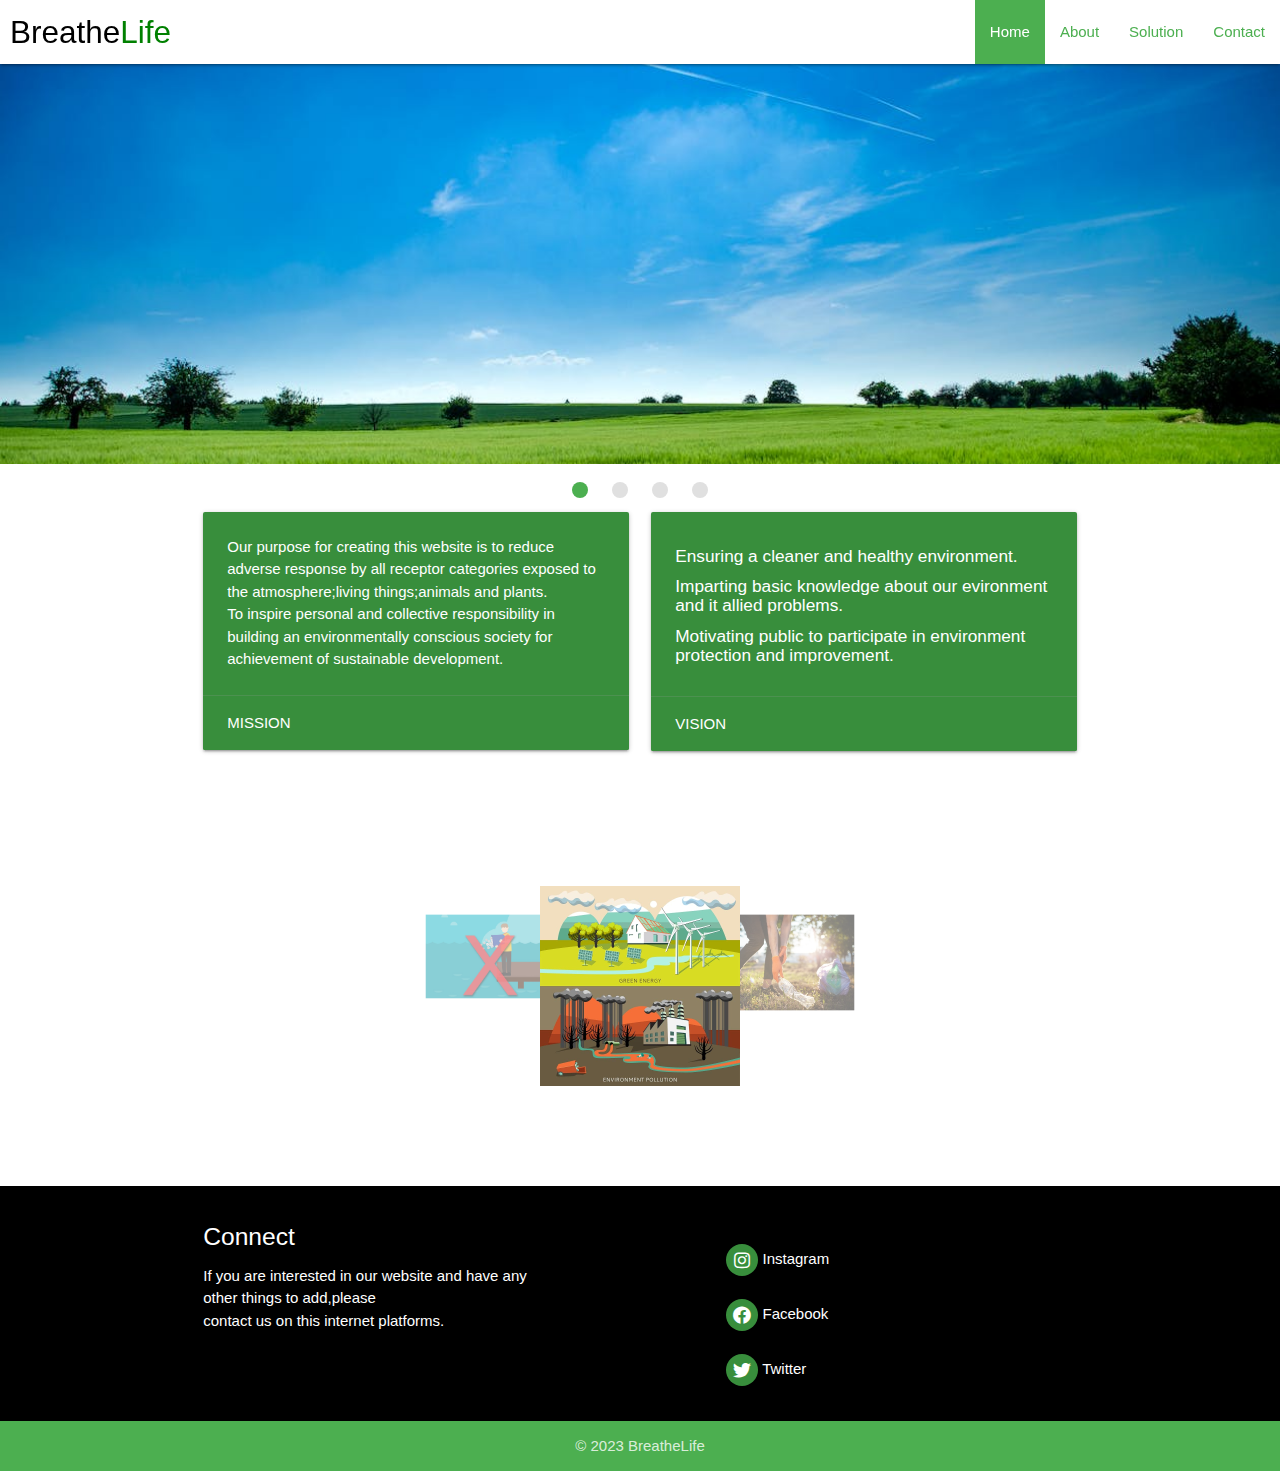
<file: index.html>
<!DOCTYPE html>
  <html>
    <head>

  <link rel="stylesheet" href="https://use.fontawesome.com/releases/v5.0.13/css/all.css"> 
      <link href="https://fonts.googleapis.com/icon?family=Material+Icons" rel="stylesheet">
      <link type="text/css" rel="stylesheet" href="css/materialize.min.css"  media="screen,projection"/>
      <meta name="viewport" content="width=device-width, initial-scale=1.0"/>
      </head>
    
    <body>
        <header>
            <div class="navbar-fixed">
            <nav class="white">
                <div class="nav-wrapper">
                    <a href="#" class="sidenav-trigger" data-target="menu"><i class="material-icons green-text">menu</i></a>
                    <a href="#" class="brand-logo black-text" style="padding-left: 10px;;">Breathe<span style="color: green;">Life</span></a>
                    <ul class="right hide-on-med-and-down">
                      <li class="active green"><a href="index.html">Home</a></li>
                      <li><a href="about.html" class="green-text">About</a></li>
                      <li><a href="solution.html" class="green-text">Solution</a></li>
                      <li><a href="contact.html" class="green-text">Contact</a></li>
                     
                    </ul>
                    </div>
                </div>
                
            </nav>
            </div>
            <ul class="sidenav" id="menu">
                <li><a href="#" class=" sidenav-close"><i class="material-icons right green-text">close</i></a></li>
                <li class="active green"><a href="index.html">Home</a></li>
                <li><a href="about.html" class="green-text">About</a></li>
                <li><a href="solution.html" class="green-text">Solution</a></li>
                <li><a href="contact.html" class="green-text">Contact</a></li>
            </ul>
        </header>
     <div class="slider">
      <ul class="slides">
              
          <li><img src="images/green1.jpeg" alt=""></li>
          <li><img src="images/green3.jpg" alt=""></li>
          <li><img src="images/green4.jpg" id="img"></li>
          <li><img src="images/green6.jpg"  class="responsive-img" style="height: 500px;"></li>
      </ul>
  </div>
        <div class="container">
          <div class="row">
            <div class="col s12 m6 l6">
              <div class="card green darken-2">
                <div class="card-content white-text">
                  <p>Our purpose for creating this website is to reduce adverse response by all receptor categories exposed to the atmosphere;living things;animals and plants.</p>
                  <p>To inspire personal and collective responsibility in building an environmentally conscious society for achievement of sustainable development.</p>
                </div>
                <div class="card-action">
                 <a href="#!" class="white-text">Mission</a>
                </div>
              </div>
            </div>

            <div class="col s12 m6 l6">
              <div class="card green darken-2">
                <div class="card-content white-text">
                 <h6>Ensuring a cleaner and healthy environment.</h6>
                 <h6>Imparting basic knowledge about our evironment and it allied problems.</h6>
                 <h6>Motivating public to participate in environment protection and improvement.</h6>
                </div>
                <div class="card-action">
                 <a href="#!" class="white-text">Vision</a>
                </div>
              </div>
            </div>

          </div>
        </div>

<div class="container">
                        
  <div class="carousel">
    <a class="carousel-item responsive-img" href="#one!"><img src="images/later4.jpg"></a>
    <a class="carousel-item responsive-img" href="#two!"><img src="images/later1.jpg"></a>
    <a class="carousel-item responsive-img" href="#three!"><img src="images/later3.png"></a>
    <a class="carousel-item responsive-img" href="#four!"><img src="images/later2.jpg"></a>
  </div>
                      </div>

    <footer class="page-footer black">
      <div class="container">
        <div class="row">
          <div class="col l5 s12">
            
            <h5 class="white-text">Connect</h5>
            <p>If you are interested in our website and have any other things to add,please<br> contact us on this internet platforms.</p>
          </div>
          <div class="col l4 offset-l2 s12"><br>
            
            <ul>
              <li><a href="#!" target ="_blank" class=" btn-floating btn-small green darken-2" data-position="bottom" data-tooltip="Instagram"> 
                <i class="fab fa-instagram"></i>
              </a>   Instagram</li><br>
              <li><a href="#!" target ="_blank" class=" btn-floating btn-small green darken-2" data-position="bottom" data-tooltip="Facebook">
                <i class="fab fa-facebook"></i>
              </a>   Facebook</li><br>
              <li><a href="#!" class=" btn-floating btn-small green darken-2" target ="_blank" data-position="bottom" data-tooltip="twitter">
                <i class="fab fa-twitter"></i>
              </a>   Twitter</li>
            </ul>
          </div>
        </div>
      </div>
      <div class="footer-copyright green">
        <div class="container center-align">&copy; 2023 BreatheLife</div>
      </div>
    </footer>
        

       

    </body>
  

    <script type="text/javascript" src="js/jquery.js"></script>
    <script type="text/javascript" src="js/materialize.min.js"></script>
    <script>
    $(document).ready(function(){
      $('.sidenav').sidenav();
      $('.scrollspy').scrollSpy();
      $('.fixed-action-btn').floatingActionButton();
      $('.modal').modal();
      $('.datepicker').datepicker();
      $('.timepicker').timepicker();
      $('.tabs').tabs();
      $('.materialboxed').materialbox();
      $('.parallax').parallax();
      $('.slider').slider();
      $('.carousel').carousel();
    });
  </script>

      
    

  </html>
</file>
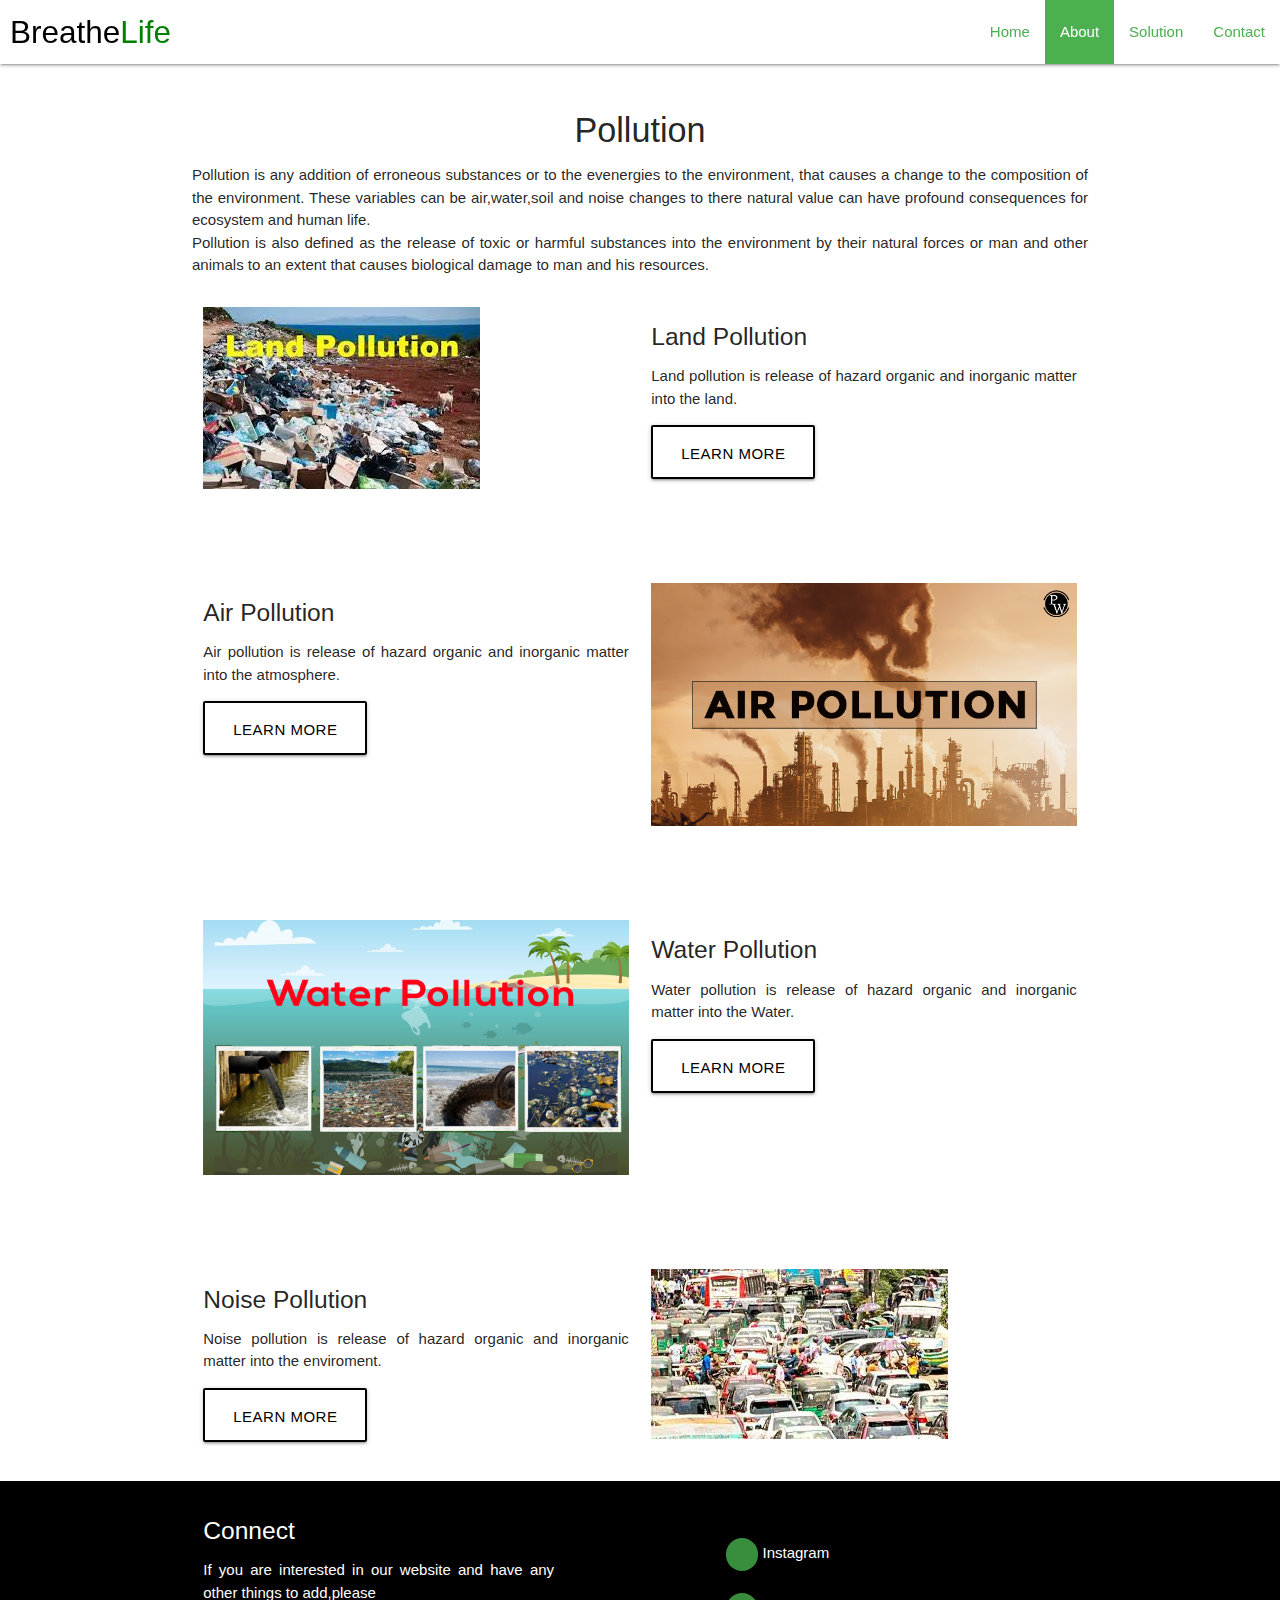
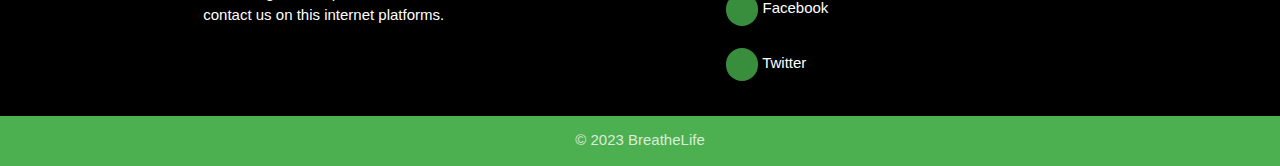
<file: about.html>
<!DOCTYPE html>
<html>
  <head>
       <!-- font awesome -->
<link rel="stylesheet" href="https://use.fontawesome.com/releases/v5.0.13/css/all.css" integrity="sha384-DNOHZ68U8hZfKXOrtjWvjxusGo9WQnrNx2sqG0tfsghAvtVlRW3tvkXWZh58N9jp" crossorigin="anonymous">
    <!--Import Google Icon Font-->
    <link href="https://fonts.googleapis.com/icon?family=Material+Icons" rel="stylesheet">
    <!--Import materialize.css-->
    <link type="text/css" rel="stylesheet" href="css/materialize.min.css"  media="screen,projection"/>
    <!--Let browser know website is optimized for mobile-->
    <meta name="viewport" content="width=device-width, initial-scale=1.0"/>

    <style>
      .definition {
    padding-top: 25px;
}
p{
  text-align: justify;
}
    </style>
    </head>
  
  <body>
      <header>
          <div class="navbar-fixed">
          <nav class="white">
              <div class="nav-wrapper">
                  <a href="#" class="sidenav-trigger" data-target="menu"><i class="material-icons green-text">menu</i></a>
                  <a href="#" class="brand-logo black-text" style="padding-left: 10px;;">Breathe<span style="color: green;">Life</span></a>
                  <ul class="right hide-on-med-and-down">
                    <li><a href="index.html" class="green-text">Home</a></li>
                    <li><a href="about.html" class="active green">About</a></li>
                    <li><a href="solution.html" class="green-text">Solution</a></li>
                    <li><a href="contact.html" class="green-text">Contact</a></li>
                   
                  </ul>
                  </div>
              </div>
              
          </nav>
          </div>
          <ul class="sidenav" id="menu">
              <li><a href="#" class=" sidenav-close"><i class="material-icons right green-text">close</i></a></li>
              <li><a href="index.html" class="green-text">Home</a></li>
              <li><a href="about.html" class="active green">About</a></li>
              <li><a href="solution.html" class="green-text">Solution</a></li>
              <li><a href="contact.html" class="green-text">Contact</a></li>
          </ul>
      </header>

        <div class="container">
      <div class="definition">
        <h4 class="center-align">Pollution</h4>
        <p>Pollution is any addition of erroneous substances or to the evenergies to the environment, that causes a change to the composition of the environment. These variables can be air,water,soil and noise changes to there natural value can have profound consequences for ecosystem and human life.<br>Pollution is also defined as the release of toxic or harmful substances into the environment by their natural forces or man and other animals to an extent that causes biological damage to man and his resources.</p>
    </div>
  </div>

      <section class="about section scrollspy">
            <div class="container">
                <div class="row">
                    <div class="col l6 m6 s12">
                        <img src="images/land.jpg" class="responsive-img">
                    </div>
                    <div class="col l6 m6 s12">
                        <h5>Land Pollution</h5>
                        <p class="justify">Land pollution is release of hazard organic and inorganic matter into the land.</p>
                        <a href="#modal1" class="btn btn-large transparent black-text modal-trigger waves-light waves-effect" style="border: 2px solid black !important;">Learn more</a>
                    </div>
                </div>
                </div>
<br><br><br>
                <div class="container">
                <div class="row">
                  <div class="col l6 m6 s12">
                    <h5>Air Pollution</h5>
                    <p class="justify">Air pollution is release of hazard organic and inorganic matter into the atmosphere.</p>
                    <a href="#modal2" class="btn btn-large transparent black-text modal-trigger waves-light waves-effect" style="border: 2px solid black !important;">Learn more</a>
                <br class="hide-on-large-only"><br class="hide-on-large-only">
                  </div>
                <div class="col l6 m6 s12">
                  <img src="images/air .jpg" class="responsive-img">
              </div> 
              </div>
            </div>
<br><br><br>
            <div class="container">
              <div class="row">
                <div class="col l6 m6 s12">
                    <img src="images/water.jpg" class="responsive-img">
                </div>
                <div class="col l6 m6 s12">
                    <h5>Water Pollution</h5>
                    <p class="justify">Water pollution is release of hazard organic and inorganic matter into the Water.</p>
                    <a href="#modal3" class="btn btn-large transparent black-text modal-trigger waves-light waves-effect" style="border: 2px solid black !important;">Learn more</a>
                </div>
            </div>
          </div>
<br><br><br>
          <div class="container">
            <div class="row">
              <div class="col l6 m6 s12">
                <h5>Noise Pollution</h5>
                <p class="justify">Noise pollution is release of hazard organic and inorganic matter into the enviroment.</p>
                <a href="#modal4" class="btn btn-large transparent black-text modal-trigger waves-light waves-effect" style="border: 2px solid black !important;">Learn more</a>
            <br class="hide-on-large-only"><br class="hide-on-large-only">
              </div>
              <div class="col l6 m6 s12">
                  <img src="images/noise.jpg" class="responsive-img">
              </div>
          </div>
            </div>
        </section>


        <div class="modal" id="modal1">
          <i class="green-text modal-close right material-icons" style="padding: 10px;">close</i>
          <div class="modal-content">
               <h5 class="green-text">Land Pollutants</h5>
               <h6>Refuse and Sewage</h6>
               <p>Refuse and sewage are caused from home,offices,industries and markets which leads to offensive odour when the refuse decay,it causes respiratory disorder and it serves as breeding ground for disease causing organisms.</p>
               <h6>Metal Scraps</h6>
               <p>Metal scraps are caused from abadoned vehicles and machines which occupies land space,and prevents proper land usage.</p>
               <h6>Pesticides and Fertilizers</h6>
               <p>They are caused from infested soil and crops which they are used on, which leads to destruction of useful soil organisms and excess of it causes soil acidity.</p>
               <h6>Glass Particles</h6>
               <p>They are caused from glass and bottle manufacturing industries which leads to injury to human skin or body and it does not decay hence it prevents proper land use.</p>
          </div>
      </div>

      <div class="modal" id="modal2">
        <i class="green-text modal-close right material-icons" style="padding: 10px;">close</i>
        <div class="modal-content">
             <h5 class="green-text">Air Pollutants</h5>
             <h6>Carbon Monoxide</h6>
             <p>It caused from burning of fuels in cars,combustion engines and some industrial processes which leads to suffocation because it combines with haemoglobin and reduces its ability to carry oxygen which results in death.</p>
            <h6>Smoke and Sooth</h6>
            <p>They are caused burning of substances from industries,machines and coal into the atmoshere which leads to damages of lungs,reduces visibility, prevents photosynthesis in plants and blackens paint on buildings.</p>
            <h6>Dust Particles</h6>
            <p>It caused from mining,quarries and machines which leads to respiratory diseases such as catarrh and cough and can also leads to asthma.</p>
            </div>
    </div>

    <div class="modal" id="modal3">
      <i class="green-text modal-close right material-icons" style="padding: 10px;">close</i>
      <div class="modal-content">
           <h5 class="green-text">Water Pollutants</h5>
           <h6>Chemical Wastes</h6>
           <p>It caused from industries and ships at harbours which leads to death of acquatic organisms and it accumulates in human body and becomes toxic later.</p>
           <h6>Excreta or Faeces</h6>
           <p>It caused from humans and animals which leads to unpleasant odour and serves as a medium for the breeding of pathogens.</p>
           <h6>Crude Oil</h6>
          <p>it  caused from oil drilling, loading and unloading of oil tankers which leads to unfit water human consumption.</p>
      </div>
  </div>

  <div class="modal" id="modal4">
    <i class="green-text modal-close right material-icons" style="padding: 10px;">close</i>
    <div class="modal-content">
         <h5 class="green-text">Noise Pollutants</h5>
         <h6>Sources</h6>
         <ol>
          <li>Factory or industrial noise.</li>
          <li>Aeroplane or aviation noise.</li>
          <li>Railway engines or locomotive noise.</li>
          <li>Car horns and sirens.</li>
          <li>High pitched musical sound from loud speakers.</li>
          <li>Thunder noise.</li>
         </ol>
         <h6>Effects</h6>
         <ol>
          <li>It causes loss of hearing or deafness.</li>
          <li>Noise can cause emotional disorder,anxiety or lack of concentration.</li>
          <li>It can cause high blood pressure or hypertension</li>
          <li>It causes irritation or short temperedness.</li>
          <li>It causes changes in behaviours.</li>
         </ol>
    </div>
</div>


  
     <!-- footer -->
     <footer class="page-footer black">
      <div class="container">
        <div class="row">
          <div class="col l5 s12">
            
            <h5 class="white-text">Connect</h5>
            <p>If you are interested in our website and have any other things to add,please<br> contact us on this internet platforms.</p>
          </div>
          <div class="col l4 offset-l2 s12"><br>
            
            <ul>
              <li><a href="#!" target ="_blank" class=" btn-floating btn-small green darken-2" data-position="bottom" data-tooltip="Instagram"> 
                <i class="fab fa-instagram"></i>
              </a>   Instagram</li><br>
              <li><a href="#!" target ="_blank" class=" btn-floating btn-small green darken-2" data-position="bottom" data-tooltip="Facebook">
                <i class="fab fa-facebook"></i>
              </a>   Facebook</li><br>
              <li><a href="#!" class=" btn-floating btn-small green darken-2" target ="_blank" data-position="bottom" data-tooltip="twitter">
                <i class="fab fa-twitter"></i>
              </a>   Twitter</li>
            </ul>
          </div>
        </div>
      </div>
      <div class="footer-copyright green">
        <div class="container center-align">&copy; 2023 BreatheLife</div>
      </div>
    </footer>
        

       

    </body>
    <!--Javascript at the end of the body for optimized loading-->

    <script type="text/javascript" src="js/jquery.js"></script>
    <script type="text/javascript" src="js/materialize.min.js"></script>
    <script>
    $(document).ready(function(){
      $('.sidenav').sidenav();
      $('.scrollspy').scrollSpy();
      $('.fixed-action-btn').floatingActionButton();
      $('.modal').modal();
      $('.datepicker').datepicker();
      $('.timepicker').timepicker();
      $('.tabs').tabs();
      $('.materialboxed').materialbox();
      $('.parallax').parallax();
      $('.slider').slider();
      $('.carousel').carousel();
    });
  </script>
</html>
</file>
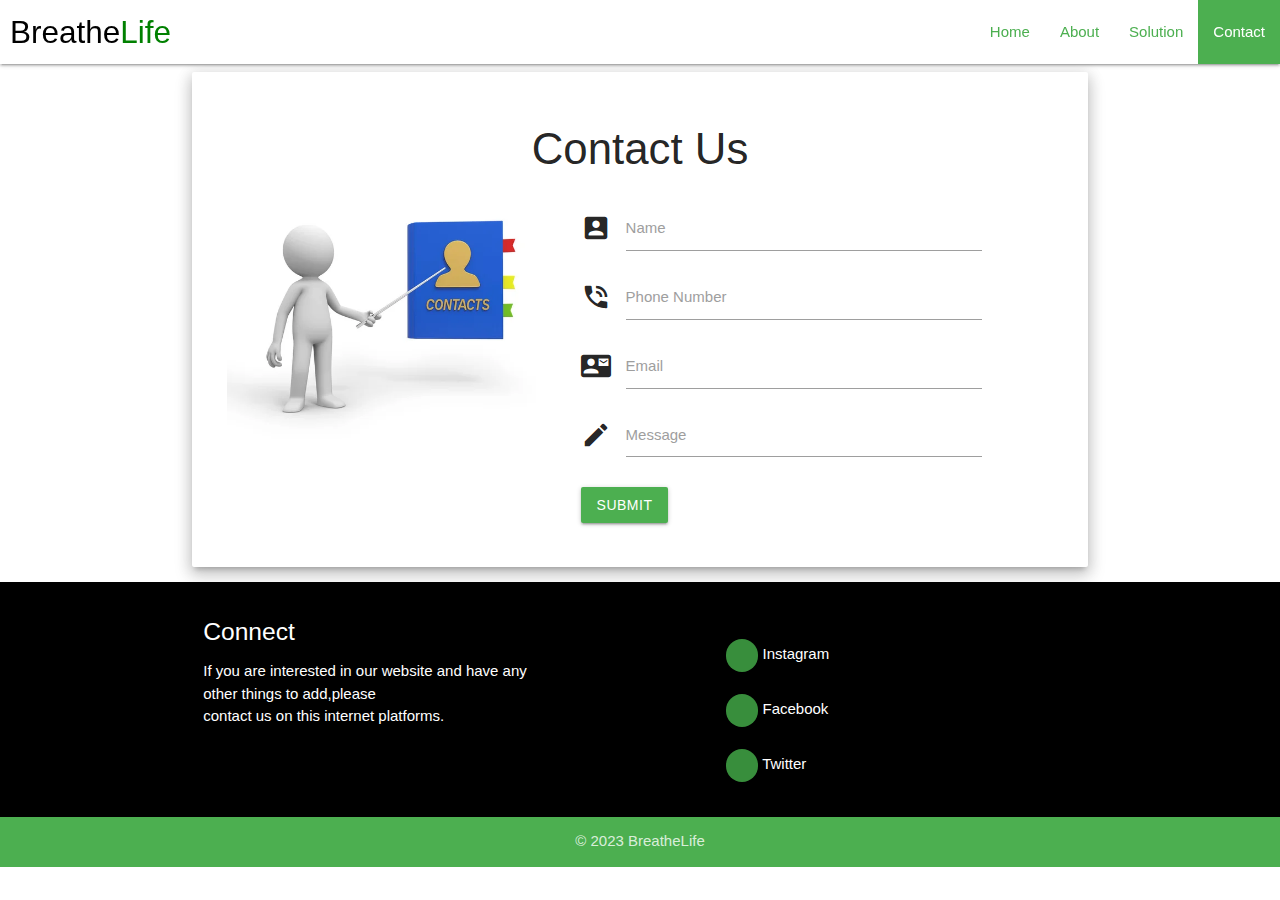
<file: contact.html>
<!DOCTYPE html>
<html>
  <head>
       <!-- font awesome -->
<link rel="stylesheet" href="https://use.fontawesome.com/releases/v5.0.13/css/all.css" integrity="sha384-DNOHZ68U8hZfKXOrtjWvjxusGo9WQnrNx2sqG0tfsghAvtVlRW3tvkXWZh58N9jp" crossorigin="anonymous">
    <!--Import Google Icon Font-->
    <link href="https://fonts.googleapis.com/icon?family=Material+Icons" rel="stylesheet">
    <!--Import materialize.css-->
    <link type="text/css" rel="stylesheet" href="css/materialize.min.css"  media="screen,projection"/>
    <!--Let browser know website is optimized for mobile-->
    <meta name="viewport" content="width=device-width, initial-scale=1.0"/>
    </head>
  
  <body>
      <header>
          <div class="navbar-fixed">
          <nav class="white">
              <div class="nav-wrapper">
                  <a href="#" class="sidenav-trigger" data-target="menu"><i class="material-icons green-text">menu</i></a>
                  <a href="#" class="brand-logo black-text" style="padding-left: 10px;;">Breathe<span style="color: green;">Life</span></a>
                  <ul class="right hide-on-med-and-down">
                    <li><a href="index.html" class="green-text">Home</a></li>
                    <li><a href="about.html" class="green-text">About</a></li>
                    <li><a href="solution.html" class="green-text">Solution</a></li>
                    <li><a href="contact.html"  class="active green">Contact</a></li>
                   
                  </ul>
                  </div>
              </div>
              
          </nav>
          </div>
          <ul class="sidenav" id="menu">
              <li><a href="#" class=" sidenav-close"><i class="material-icons right green-text">close</i></a></li>
              <li><a href="index.html" class="green-text">Home</a></li>
              <li><a href="about.html" class="green-text">About</a></li>
              <li><a href="solution.html" class="green-text">Solution</a></li>
              <li><a href="contact.html" class="active green">Contact</a></li>
          </ul>
      </header>

      <main>
        <section class="contact">
            <div class="container">
                <div class="card z-depth-3 hoverable">
                    <div class="card-content">
                            <h3 class="center-align">Contact Us</h3>
                        <div class="row">
                            <div class="col s12 m5 l5 ">
                                <img src="images/contact.jpg" alt="" class="responsive-img">
                            </div>
                            <div class="col s12 m6 l6">
                                <form action="">
                                    <div class="input-field">
                                        <i class="material-icons prefix">account_box</i>
                                        <input id="name" type="text" class="validate" required>
                                        <label for="name">Name</label>
                                    </div>
                                    <div class="input-field">
                                        <i class="material-icons prefix">phone_in_talk</i>
                                        <input id="number" type="number" class="validate" required>
                                        <label for="number">Phone Number</label>
                                    </div>
                                    <div class="input-field">
                                        <i class="material-icons prefix">contact_mail</i>
                                        <input id="email" type="email" class="validate" required>
                                        <label for="email">Email</label>
                                    </div>
                                    <div class="input-field">
                                        <i class="material-icons prefix">edit</i>
                                        <textarea name="message" id="msg" cols="30" rows="10" class="materialize-textarea"></textarea>
                                        <label for="msg">Message</label>
                                    </div>
                                    <button class="green btn " type="submit">Submit</button>
                                </form>
                            </div>
                        </div>
                    </div>
                    </div>
                </div>
        </section>
    </main>

            <!-- footer -->
  <footer class="page-footer black">
    <div class="container">
      <div class="row">
        <div class="col l5 s12">
          
          <h5 class="white-text">Connect</h5>
          <p>If you are interested in our website and have any other things to add,please<br> contact us on this internet platforms.</p>
        </div>
        <div class="col l4 offset-l2 s12"><br>
          
          <ul>
            <li><a href="#!" target ="_blank" class=" btn-floating btn-small green darken-2" data-position="bottom" data-tooltip="Instagram"> 
              <i class="fab fa-instagram"></i>
            </a>   Instagram</li><br>
            <li><a href="#!" target ="_blank" class=" btn-floating btn-small green darken-2" data-position="bottom" data-tooltip="Facebook">
              <i class="fab fa-facebook"></i>
            </a>   Facebook</li><br>
            <li><a href="#!" class=" btn-floating btn-small green darken-2" target ="_blank" data-position="bottom" data-tooltip="twitter">
              <i class="fab fa-twitter"></i>
            </a>   Twitter</li>
          </ul>
        </div>
      </div>
    </div>
    <div class="footer-copyright green">
      <div class="container center-align">&copy; 2023 BreatheLife</div>
    </div>
  </footer>
      

     

  </body>
  <!--Javascript at the end of the body for optimized loading-->

  <script type="text/javascript" src="js/jquery.js"></script>
  <script type="text/javascript" src="js/materialize.min.js"></script>
  <script>
  $(document).ready(function(){
    $('.sidenav').sidenav();
    $('.scrollspy').scrollSpy();
    $('.fixed-action-btn').floatingActionButton();
    $('.modal').modal();
    $('.datepicker').datepicker();
    $('.timepicker').timepicker();
    $('.tabs').tabs();
    $('.materialboxed').materialbox();
    $('.parallax').parallax();
    $('.slider').slider();
    $('.carousel').carousel();
  });
</script>

    
  

</html>
</file>
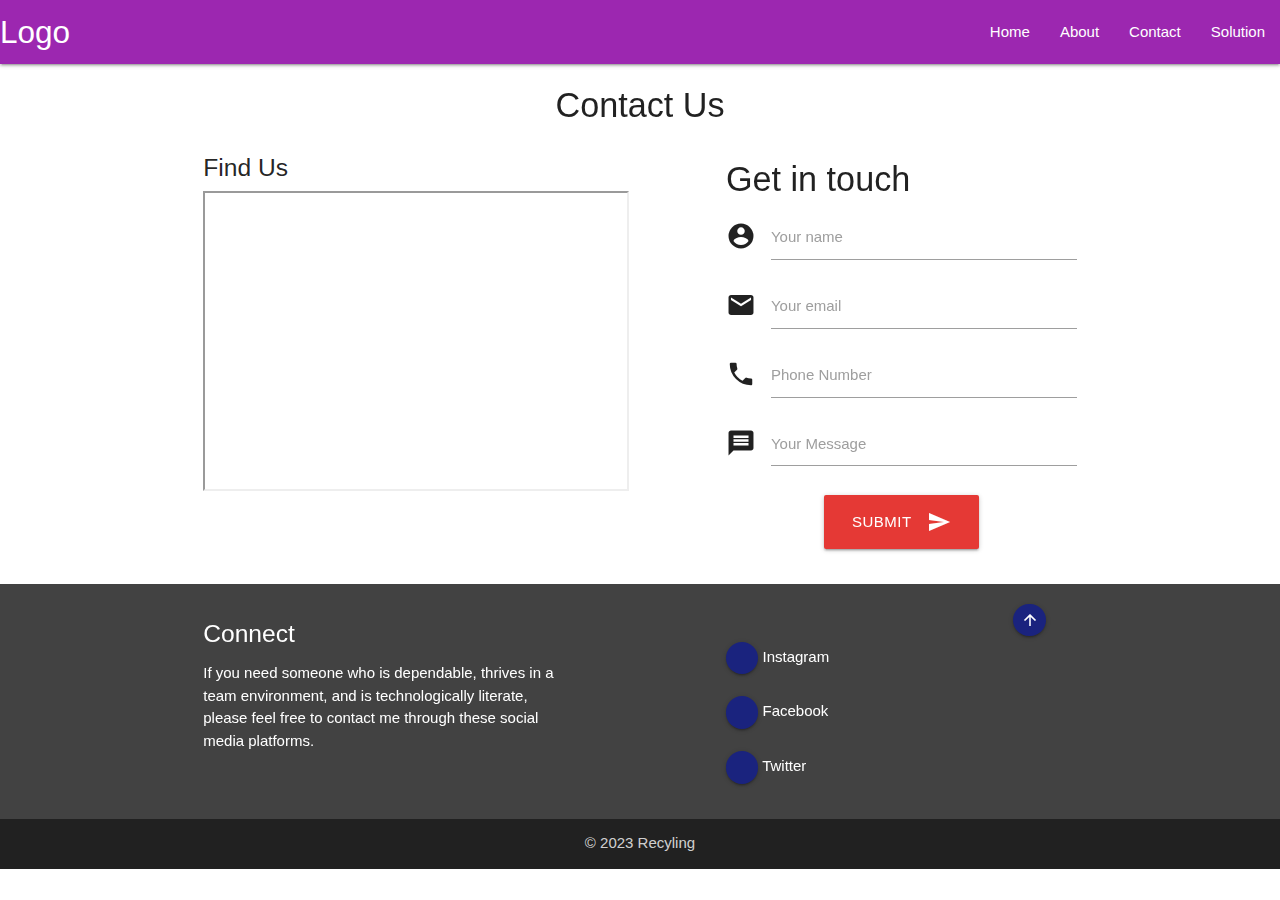
<file: home.html>
<!DOCTYPE html>
  <html>
    <head>
      <!-- font awesome -->
  <link rel="stylesheet" href="https://use.fontawesome.com/releases/v5.0.13/css/all.css" integrity="sha384-DNOHZ68U8hZfKXOrtjWvjxusGo9WQnrNx2sqG0tfsghAvtVlRW3tvkXWZh58N9jp" crossorigin="anonymous">
  <!--Import Google Icon Font-->
      <!--Import Google Icon Font-->
      <link href="https://fonts.googleapis.com/icon?family=Material+Icons" rel="stylesheet">
      <!--Import materialize.css-->
      <link type="text/css" rel="stylesheet" href="css/materialize.min.css"  media="screen,projection"/>
      <!--Let browser know website is optimized for mobile-->
      <meta name="viewport" content="width=device-width, initial-scale=1.0"/>
    </head>
    <body>

<nav>
  <div class="nav-wrapper purple">
    <a href="#!" class="brand-logo">Logo</a>
    <a href="#" data-target="mobile-demo" class="sidenav-trigger"><i class="material-icons">menu</i></a>
    <ul class="right hide-on-med-and-down">
      <li><a href="index.html">Home</a></li>
      <li><a href="about.html">About</a></li>
      <li><a href="contact.html">Contact</a></li>
      <li><a href="solution.html">Solution</a></li>
    </ul>
  </div> 
</nav>
      
<ul class="sidenav" id="mobile-demo">
  <li><a href="index.html">Home</a></li>
      <li><a href="about.html">About</a></li>
      <li><a href="contact.html">Contact</a></li>
      <li><a href="solution.html">Solution</a></li>
</ul>



  <div class="container">
      <h4 class="center-align">Contact Us</h4>
          <div class="row">
                  <div class="col s12 l6">
                      <h5>Find Us</h5>
                      <iframe style="width: 100%; height: 300px;" src="https://www.google.com/maps/embed?pb=!1m18!1m12!1m3!1d3964.1536616123603!2d3.3781128000000002!3d6.5022234999999995!2m3!1f0!2f0!3f0!3m2!1i1024!2i768!4f13.1!3m3!1m2!1s0x103b8c6013a86549%3A0xfcd0e2993902bab4!2s55%20Moleye%20Street%2C%20Yaba%20101245%2C%20Lagos!5e0!3m2!1sen!2sng!4v1692962501063!5m2!1sen!2sng" width="600" height="450" style="border:0;" allowfullscreen="" loading="lazy" referrerpolicy="no-referrer-when-downgrade"></iframe>
                  </div>
                  <div class="col s12 l5 offset-l1">
                      <h4>Get in touch</h4>
                      <form id="contact-form">
                          <div class="input-field">
                              <i class="material-icons prefix">account_circle</i>
                              <input type="text" id="name" name="name" required/>
                              <label for="name">Your name</label>
                          </div>
          
                          <div class="input-field">
                              <i class="material-icons prefix">email</i>
                              <input type="email" id="email" name="email" required />
                              <label for="email">Your email</label>
                          </div>
          
                          <div class="input-field">
                              <i class="material-icons prefix">phone</i>
                              <input type="number" id="num" name="num" required />
                              <label for="num">Phone Number</label>
                          </div>
                          <div class="input-field">
                              <i class="material-icons prefix">message</i>
                              <textarea id="message" class="materialize-textarea" name="msg" required></textarea>
                              <label for="message">Your Message</label>
                          </div>
                          <input type="hidden" name="contact" id="contact" value="contact">
                          <div class="input-field center">
                              <button class="btn btn-large red darken-1" type="submit" >
                                <span>Submit</span>
                                <i class="material-icons right">send</i>
                              </button>
                          </div>
                      </form>
                  </div>
              </div>
    
  </div>

    <!-- footer -->
    <footer class="page-footer grey darken-3">
      <div class="container">
        <div class="row">
          <a href="index.html" class=" btn-floating btn-small indigo darken-4" data-position="bottom" data-tooltip="Instagram"> 
            <i class="material-icons">arrow_upward</i></a>
          <div class="col l5 s12">
            
            <h5 class="white-text">Connect</h5>
            <p>If you need someone who is dependable, thrives in a team environment, and is technologically literate, <br>please feel free to contact me through these social media platforms.</p>
          </div>
          <div class="col l4 offset-l2 s12"><br>
            
            <ul>
              <li><a href="#!" target ="_blank" class=" btn-floating btn-small indigo darken-4" data-position="bottom" data-tooltip="Instagram"> 
                <i class="fab fa-instagram"></i>
              </a>   Instagram</li><br>
              <li><a href="#!" target ="_blank" class=" btn-floating btn-small indigo darken-4" data-position="bottom" data-tooltip="Facebook">
                <i class="fab fa-facebook"></i>
              </a>   Facebook</li><br>
              <li><a href="#!" class=" btn-floating btn-small indigo darken-4" target ="_blank" data-position="bottom" data-tooltip="twitter">
                <i class="fab fa-twitter"></i>
              </a>   Twitter</li>
            </ul>
          </div>
        </div>
      </div>
      <div class="footer-copyright grey darken-4">
        <div class="container center-align">&copy; 2023 Recyling</div>
      </div>
    </footer>
      </body>
<script type="text/javascript" src="js/jquery.js"></script>
<script type="text/javascript" src="js/materialize.min.js"></script>
<script>
  $(document).ready(function(){
    $('.sidenav').sidenav();
    $('.scrollspy').scrollSpy();
    $('.fixed-action-btn').floatingActionButton();
    $('.modal').modal();
    $('.datepicker').datepicker();
    $('.timepicker').timepicker();
    $('.tabs').tabs();
    $('.materialboxed').materialbox();
    $('.parallax').parallax();
  });
</script>

  </html>
</file>
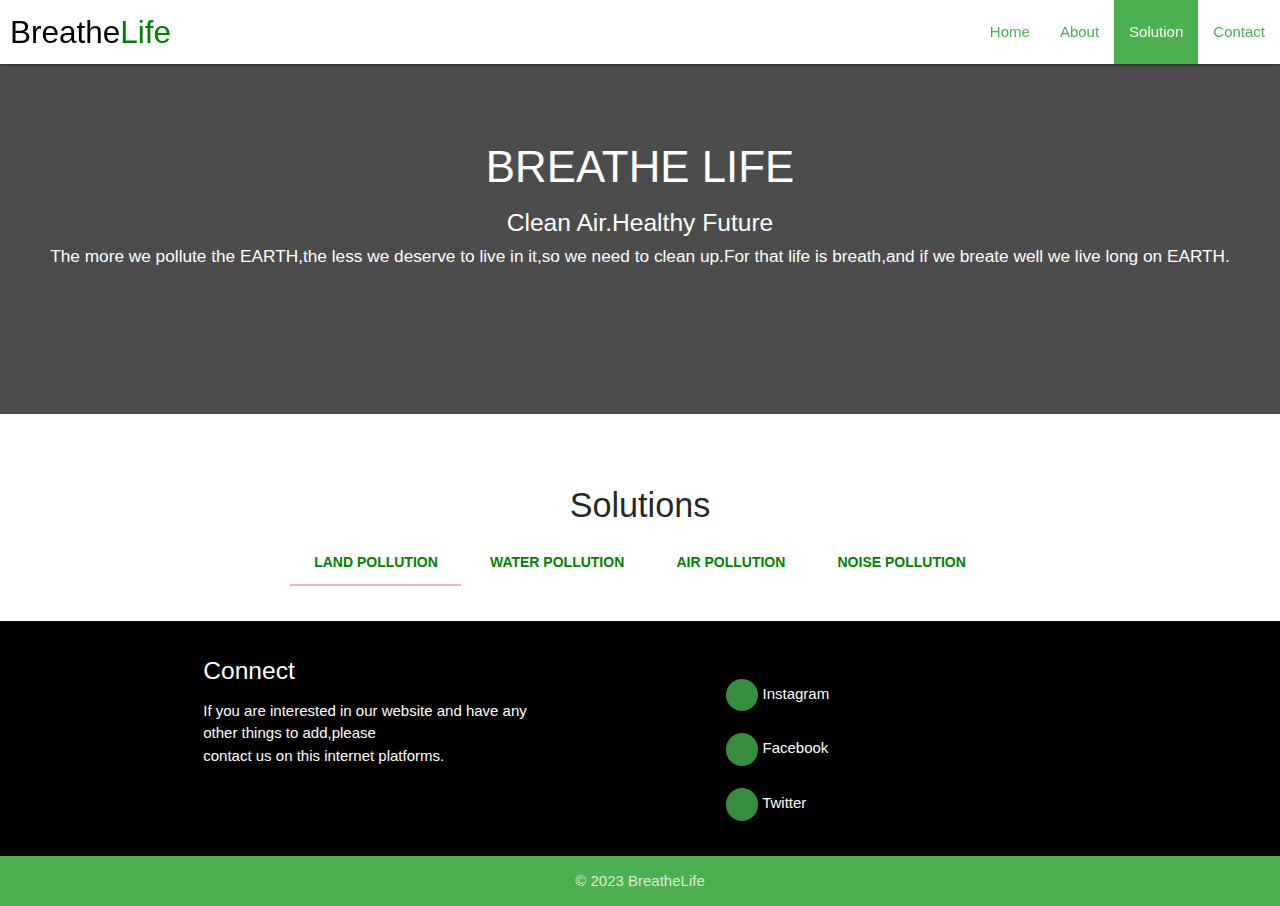
<file: solution.html>
<!DOCTYPE html>
<html>
  <head>
       <!-- font awesome -->
<link rel="stylesheet" href="https://use.fontawesome.com/releases/v5.0.13/css/all.css" integrity="sha384-DNOHZ68U8hZfKXOrtjWvjxusGo9WQnrNx2sqG0tfsghAvtVlRW3tvkXWZh58N9jp" crossorigin="anonymous">
    <!--Import Google Icon Font-->
    <link href="https://fonts.googleapis.com/icon?family=Material+Icons" rel="stylesheet">
    <!--Import materialize.css-->
    <link type="text/css" rel="stylesheet" href="css/materialize.min.css"  media="screen,projection"/>
    <!--Let browser know website is optimized for mobile-->
    <meta name="viewport" content="width=device-width, initial-scale=1.0"/>
    <style>
     .para{
    height: 350px;
    background-color: rgba(0, 0, 0, 0.7);
}
.para-text{
    padding-top: 130px;
    color: white !important;
    font-weight: 300;
}
    </style>
    </head>
  <body>
      <header>
          <div class="navbar-fixed">
          <nav class="white">
              <div class="nav-wrapper">
                  <a href="#" class="sidenav-trigger" data-target="menu"><i class="material-icons green-text">menu</i></a>
                  <a href="#" class="brand-logo black-text" style="padding-left: 10px;;">Breathe<span style="color: green;">Life</span></a>
                  <ul class="right hide-on-med-and-down">
                    <li><a href="index.html" class="green-text">Home</a></li>
                    <li><a href="about.html" class="green-text">About</a></li>
                    <li><a href="solution.html" class="active green">Solution</a></li>
                    <li><a href="contact.html"  class="green-text">Contact</a></li>
                   
                  </ul>
                  </div>
              </div>
              
          </nav>
          </div>
          <ul class="sidenav" id="menu">
              <li><a href="#" class=" sidenav-close"><i class="material-icons right green-text">close</i></a></li>
              <li><a href="index.html" class="green-text">Home</a></li>
              <li><a href="about.html" class="green-text">About</a></li>
              <li><a href="solution.html" class="active green">Solution</a></li>
              <li><a href="contact.html" class="green-text">Contact</a></li>
          </ul>
      </header>

<!-- parallax -->
<div class="parallax-container para">

  <div class="parallax ">
      <!-- <img src="images/back.jpg" alt=""> -->
  </div>
  <div class="white-text center-align" style="padding-top: 50px;">
    <h3>BREATHE LIFE</h3>
  <h5>Clean Air.Healthy Future</h5>
  <h6>The more we pollute the EARTH,the less we deserve to live in it,so we need to clean up.For that life is breath,and if we breate well we live long on EARTH.</h6>
  </div>
</div>

        <section id="menu" style="padding-top: 50px;" class="scrollspy">
        <div class="container">
            <h4 class="center-align">Solutions</h4>
            
            <div class="row">
                    <ul class="tabs center" style="margin-bottom: 15px; color: green !important">
                        <li class="tab hide-on-med-and-down" ><a class="active" href="#land" style="color: green !important; font-weight: bold;">Land Pollution</a></li>
                      <li class="tab hide-on-large-only" ><a class="active" href="#land" style="color: green !important; font-weight: bold;">Land</a></li>
                        <li class="tab hide-on-med-and-down"><a href="#water" style="color: green !important; font-weight: bold;">Water Pollution</a></li>
                         <li class="tab hide-on-large-only"><a href="#water" style="color: green !important; font-weight: bold;">Water</a></li>
                        <li class="tab hide-on-med-and-down"><a href="#air" style="color: green !important; font-weight: bold;">Air Pollution</a></li>
                      <li class="tab hide-on-large-only"><a href="#air" style="color: green !important; font-weight: bold;">Air</a></li>
                        <li class="tab hide-on-med-and-down"><a href="#noise" style="color: green !important; font-weight: bold;">Noise Pollution</a></li>
                       <li class="tab hide-on-large-only"><a href="#noise" style="color: green !important; font-weight: bold;">Noise</a></li>
            
                    </ul>
                    <div id="land">
                      <ul class="collection z-depth-2 active">
                          <h5 class="center-align bold">Control Of Land Pollution</h5>
                         <ol>
                          <li>Refuse should be burnt incinerators.</li>
                          <li>Urban wastes should be properly burnt or buried.</li>
                          <li>Sewage should be treated before disposal.</li>
                          <li>Legislation should be made by government against dumping of harmful or toxic wastes.</li>
                          <li>Pesticide and fertilizer should be applied as instructed.</li>
                          <li>Metal scraps,tin cans, bottle,motor vehicle parts should be recycled.</li>
                         </ol>

                      
                          <div style="padding: 20px;">
                            <p style="font-weight:bold;"> If you need a nearby incinerators please visit:</p>
                            <li>F9M+1+942,Ibadan Street(West),Ebute Metta 101245,Lagos.</li> 
                            <p style="font-weight:bold;">Recycling centers you can visit that recycle paper,glass,bottles <br>and anything recyclable for free:</p>
                            <li>Yabatech Recycling Center</li>
                            <li>G99F+P47,Abule Ijesha 101245,Lagos.</li>
                            <li>08138814697</li>
                          </div>
                      </ul>
                  </div>

                  <div id="air">
                    <ul class="collection z-depth-2">
                        <h5 class="center-align bold">Control Of Air Pollution</h5>
                        <ol>
                          <li>Conditions must be created for complete combustion of fuel in internal combustion engines.</li>
                          <li>Chemical waste should be discharged into the air through fume chambers.</li>
                          <li>Industries should be sited far away from residential areas.</li>
                          <li>Use of recycle and refuse.</li>
                          <li>Usage of filters for chimneys.</li>
                          <li>Legislation should implement afforestation.</li>

                                                </ol>
                        <div class="row">   
                    </ul>
                </div>

                <div id="water">
              <ul class="collection z-depth-2">
                  <h5 class="center-align bold">Control Of Water Pollution</h5>
                  <ol>
                    <li>There should be efficient and proper sewage disposal system.</li>
                    <li>Dumping of refuse or petro-chemical by-product into rivers,streams or seas should be divided.</li>
                    <li>There should be efficient technics to deal with or prevent oil spillage.</li>
                    <li>Industrial effluents should be recycled.</li>
                    <li>There should be public enlightment on waste disposal.</li>
                  </ol>

                  <div style="padding: 20px;">
                    <p style="font-weight: bold;">If you need to dispose your sewage please visit or contact:</p>
                    <li>Seldom Sewage Management</li>
                    <li>GP4+4P2,Arochukwu Street,Isolo.</li>
                    <li>08035317879</li>
                  </div>
              </ul>
          </div>

                  <div id="noise">
                    <ul class="collection z-depth-2">
                        <h5 class="center-align bold">Control Of Noise Pollution</h5>
                        <ol>
                          <li>There should be reduction of noise from loud speakers and car sirens.</li>
                          <li>Legislation should be made against the use of loud speakers in public places.</li>
                          <li>Ban on use of every guns must be placed.</li>
                          <li>Railways and airports should be sited far away from residential areas.</li>
                        <li>There should be use of sound proof equipment in construction.</li>
                        <li>There should be efficient electricity.</li>
                        </ol>
                       
                    </ul>
                </div>
          </div>
          
      </div>

      </section>

            <!-- footer -->
  <footer class="page-footer black">
    <div class="container">
      <div class="row">
        <div class="col l5 s12">
          
          <h5 class="white-text">Connect</h5>
          <p>If you are interested in our website and have any other things to add,please<br> contact us on this internet platforms.</p>
        </div>
        <div class="col l4 offset-l2 s12"><br>
          
          <ul>
            <li><a href="#!" target ="_blank" class=" btn-floating btn-small green darken-2" data-position="bottom" data-tooltip="Instagram"> 
              <i class="fab fa-instagram"></i>
            </a>   Instagram</li><br>
            <li><a href="#!" target ="_blank" class=" btn-floating btn-small green darken-2" data-position="bottom" data-tooltip="Facebook">
              <i class="fab fa-facebook"></i>
            </a>   Facebook</li><br>
            <li><a href="#!" class=" btn-floating btn-small green darken-2" target ="_blank" data-position="bottom" data-tooltip="twitter">
              <i class="fab fa-twitter"></i>
            </a>   Twitter</li>
          </ul>
        </div>
      </div>
    </div>
    <div class="footer-copyright green">
      <div class="container center-align">&copy; 2023 BreatheLife</div>
    </div>
  </footer>
      

     

  </body>
  <!--Javascript at the end of the body for optimized loading-->

  <script type="text/javascript" src="js/jquery.js"></script>
  <script type="text/javascript" src="js/materialize.min.js"></script>
  <script>
  $(document).ready(function(){
    $('.sidenav').sidenav();
    $('.scrollspy').scrollSpy();
    $('.fixed-action-btn').floatingActionButton();
    $('.modal').modal();
    $('.datepicker').datepicker();
    $('.timepicker').timepicker();
    $('.tabs').tabs();
    $('.materialboxed').materialbox();
    $('.parallax').parallax();
    $('.slider').slider();
    $('.carousel').carousel();
  });
</script>

    
  

</html>
</file>
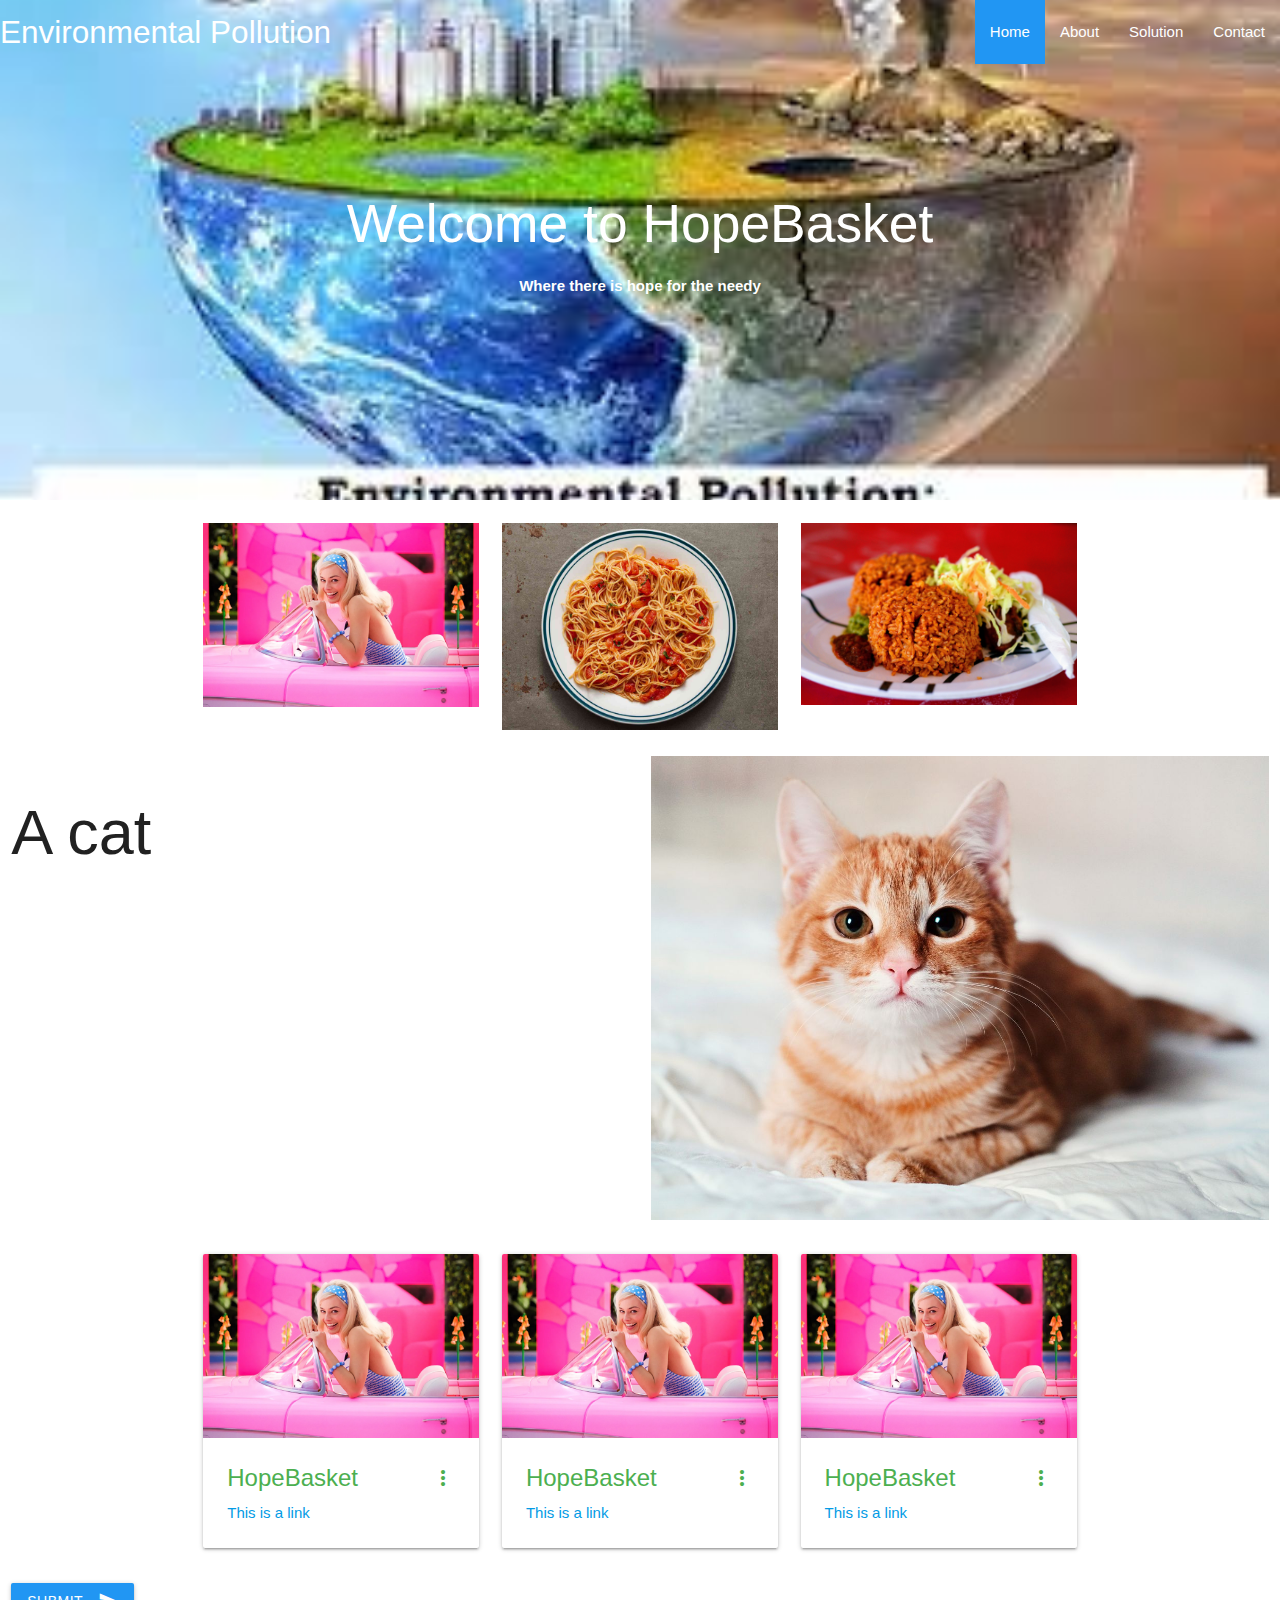
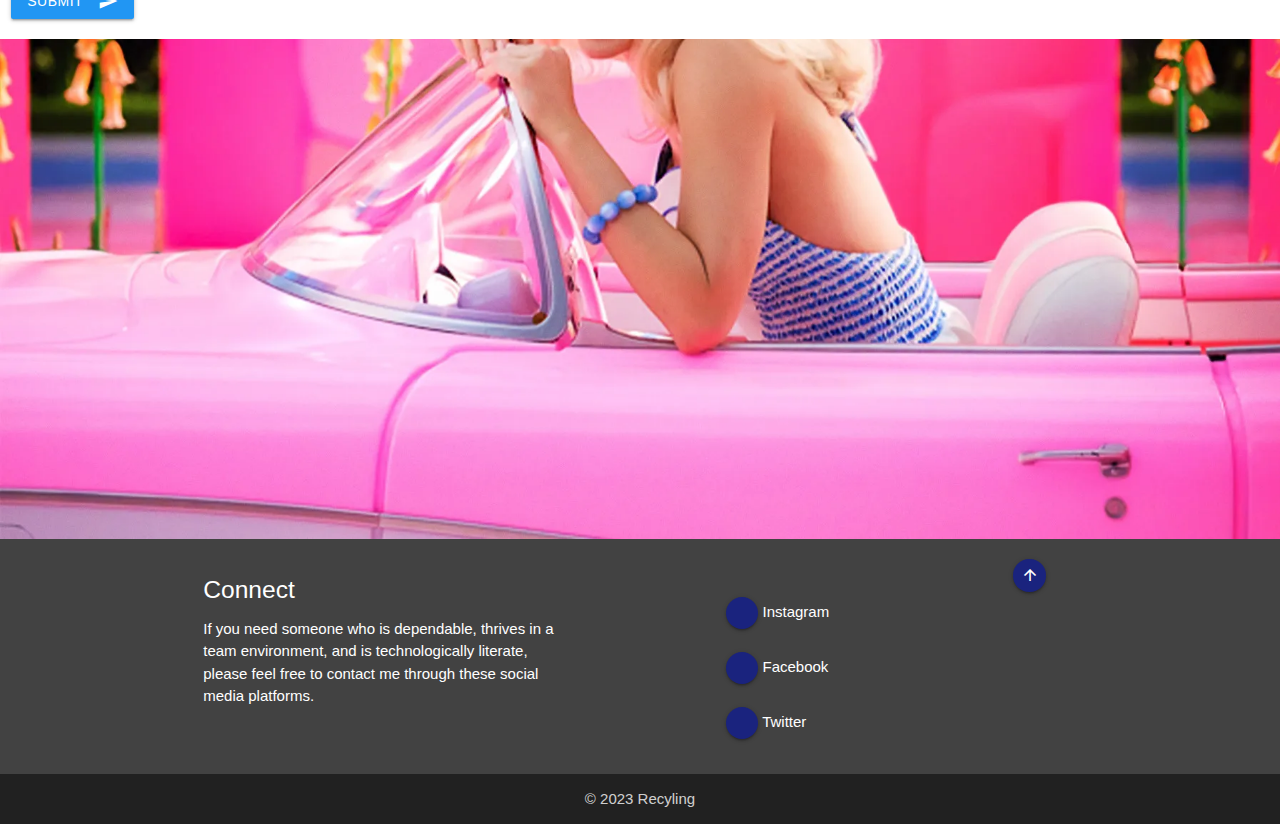
<file: tee.html>
<!DOCTYPE html>
<html>
  <head>
       <!-- font awesome -->
<link rel="stylesheet" href="https://use.fontawesome.com/releases/v5.0.13/css/all.css" integrity="sha384-DNOHZ68U8hZfKXOrtjWvjxusGo9WQnrNx2sqG0tfsghAvtVlRW3tvkXWZh58N9jp" crossorigin="anonymous">
    <!--Import Google Icon Font-->
    <link href="https://fonts.googleapis.com/icon?family=Material+Icons" rel="stylesheet">
    <!--Import materialize.css-->
    <link type="text/css" rel="stylesheet" href="css/materialize.min.css"  media="screen,projection"/>
    <!--Let browser know website is optimized for mobile-->
    <meta name="viewport" content="width=device-width, initial-scale=1.0"/>
    </head>
    <style>
   header{
    background: url(images/ife.jpg);
    background-size: cover;
    background-position: center;
    min-height: 500px;
   }

    </style>
  <body>
<header>
  <nav class=" z-depth-0 transparent">
  <div class="nav-wrapper">
    <a href="#" class="brand-logo">Environmental Pollution</a>
    <a href="#" data-target="mobile-demo" class="sidenav-trigger" ><i class="material-icons">menu</i></a>
    <ul class="right hide-on-med-and-down">
      <li class="active blue"><a href="index.html">Home</a></li>
      <li><a href="about.html">About</a></li>
      <li><a href="solution.html">Solution</a></li>
      <li><a href="contact.html">Contact</a></li>
    </ul>
  </div>
  </nav>
  <div class="header-text center-align" style="padding-top: 95px">
    <h2 class="white-text" style="font-weight: 90;">Welcome to HopeBasket</h2>
    <p class="white-text" style="font-weight: 700;">Where there is hope for the needy</p>
    </div>
     <ul class="sidenav grey" id="mobile-demo">
      <li class="active blue"><a href="index.html">Home</a></li>
      <li><a href="about.html">About</a></li>
      <li><a href="solution.html">Solution</a></li>
      <li><a href="contact.html">Contact</a></li>
      </ul>
      

      

     </header>
     <br>

     <div class="container">

      <div class="row">
        <div class="col l4 m6 s12">
          <img src="images/barbie.webp" alt="" class="responsive-img">
        </div>
          <div class="col l4 m6 s12">
            <img src="images/pasta.jpg" alt="" class="responsive-img">
        </div>
        <div class="col l4 m6 s12">
          <img src="images/jollof.jpg" alt="" class="responsive-img">
        </div>
      </div>
     </div>

     <div class="row">
      <div class="col l6 m6 s12">
        <h1>A cat</h1>
      </div>
      <div class="col l6 m6 s12">
        <img src="images/cat.jpg" alt="" class="responsive-img">
      </div>
     </div>
     </div>

<div class="container">
<div class="row">
<div class="col l4 m6 s12">
  <div class="card">
    <div class="card-image">
        <img  class="activator" src="images/barbie.webp" alt="" class="respopnsive -img">
      </div>
      <div class="card-content">
        <span class="card-title activator green-text">HopeBasket<i class="material-icons right activator">more_vert</i></span>
        <p><a href="#!">This is a link</a></p>
        </div>
        <div class="card-reveal">
          <span class="card-title">jumia<i class="material-icons right">close</i></span</p>

              </div>
            </div>
        </div>

        <div class="col l4 m6 s12">
          <div class="card">
            <div class="card-image">
                <img  class="activator" src="images/barbie.webp" alt="" class="respopnsive -img">
              </div>
              <div class="card-content">
                <span class="card-title activator green-text">HopeBasket<i class="material-icons right activator">more_vert</i></span>
                <p><a href="#!">This is a link</a></p>
                </div>
                <div class="card-reveal">
                  <span class="card-title">jumia<i class="material-icons right">close</i></span</p>
      
                      </div>
                    </div>
                </div>

                <div class="col l4 m6 s12">
                  <div class="card">
                    <div class="card-image">
                        <img  class="activator" src="images/barbie.webp" alt="" class="respopnsive -img">
                      </div>
                      <div class="card-content">
                        <span class="card-title activator green-text">HopeBasket<i class="material-icons right activator">more_vert</i></span>
                        <p><a href="#!">This is a link</a></p>
                        </div>
                        <div class="card-reveal">
                          <span class="card-title">jumia<i class="material-icons right">close</i></span</p>
              
                              </div>
                            </div>
                        </div>
      </div>
    </div>
    <div class="row" >
    <div class="col l4 m6 s12">
<a href="About.html" target="_blank" class="btn blue"><i class="material-icons right">send</i>submit</a>
     </div>
</div>
    <div class="parallax-container">
      <div class="parallax">
        <img src="images/barbie.webp" alt="" class="responsive-img">
      </div>
           </div>
           
<!-- footer -->
  <footer class="page-footer grey darken-3">
    <div class="container">
      <div class="row">
        <a href="index.html" class=" btn-floating btn-small indigo darken-4" data-position="bottom" data-tooltip="Instagram"> 
          <i class="material-icons">arrow_upward</i></a>
        <div class="col l5 s12">
          
          <h5 class="white-text">Connect</h5>
          <p>If you need someone who is dependable, thrives in a team environment, and is technologically literate, <br>please feel free to contact me through these social media platforms.</p>
        </div>
        <div class="col l4 offset-l2 s12"><br>
          
          <ul>
            <li><a href="#!" target ="_blank" class=" btn-floating btn-small indigo darken-4" data-position="bottom" data-tooltip="Instagram"> 
              <i class="fab fa-instagram"></i>
            </a>   Instagram</li><br>
            <li><a href="#!"  target ="_blank" class=" btn-floating btn-small indigo darken-4" data-position="bottom" data-tooltip="Facebook">
              <i class="fab fa-facebook"></i>
            </a>   Facebook</li><br>
            <li><a href="#!" class=" btn-floating btn-small indigo darken-4" target ="_blank" data-position="bottom" data-tooltip="twitter">
              <i class="fab fa-twitter"></i>
            </a>   Twitter</li>
          </ul>
        </div>
      </div>
    </div>
    <div class="footer-copyright grey darken-4">
      <div class="container center-align">&copy; 2023 Recyling</div>
    </div>
  </footer>




  </body>
  <!--Javascript at the end of the body for optimized loading-->

  <script type="text/javascript" src="js/jquery.js"></script>
  <script type="text/javascript" src="js/materialize.min.js"></script>
  <script>
  $(document).ready(function(){
    $('.sidenav').sidenav();
    $('.scrollspy').scrollSpy();
    $('.fixed-action-btn').floatingActionButton();
    $('.modal').modal();
    $('.datepicker').datepicker();
    $('.timepicker').timepicker();
    $('.tabs').tabs();
    $('.materialboxed').materialbox();
    $('.parallax').parallax();
  });
</script>

    
  

</html>
</file>
